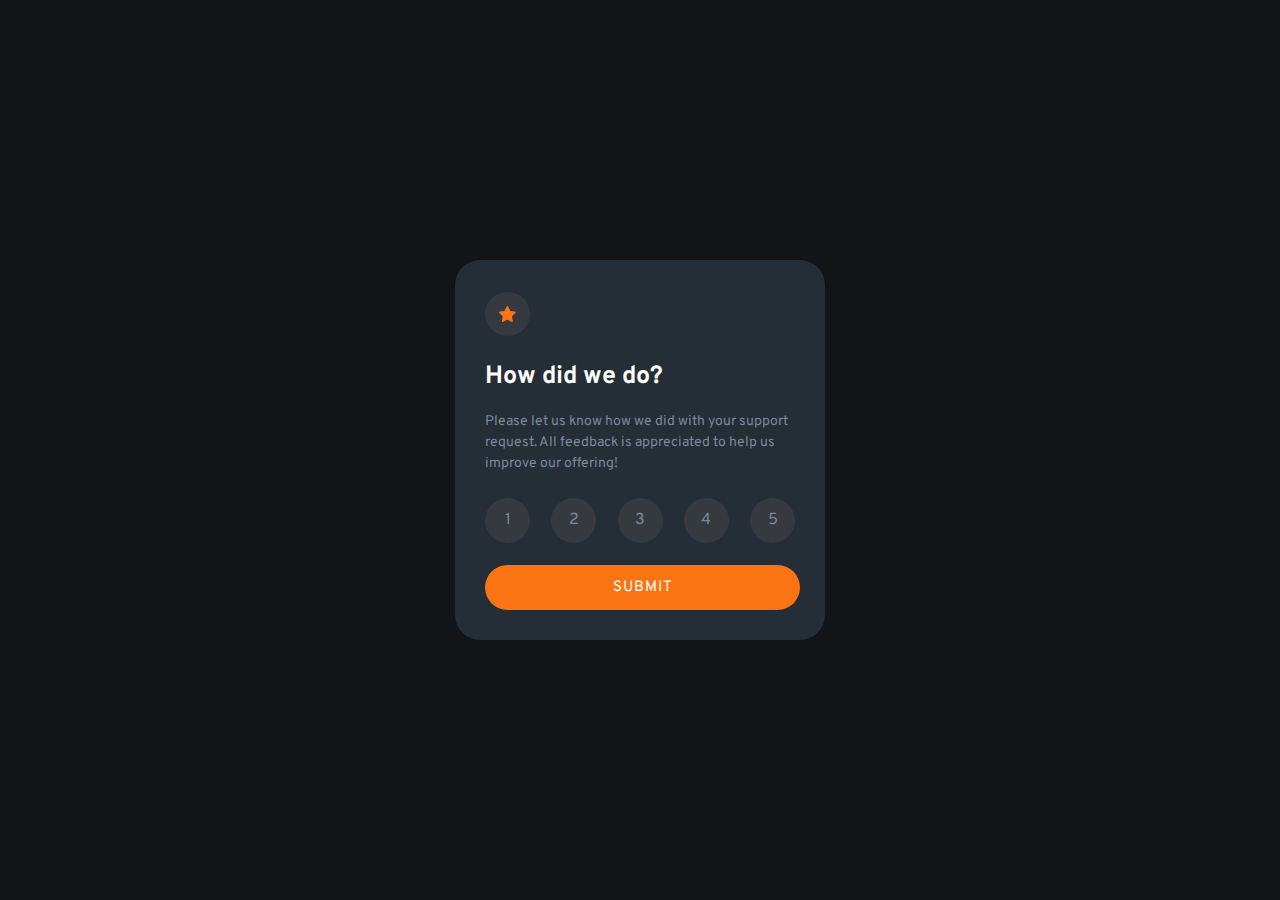
<file: index.html>
<!DOCTYPE html>
<html lang="en">
  <head>
    <meta charset="UTF-8" />
    <meta name="viewport" content="width=device-width, initial-scale=1.0" />
    <!-- displays site properly based on user's device -->
    <link rel="preconnect" href="https://fonts.googleapis.com" />
    <link rel="preconnect" href="https://fonts.gstatic.com" crossorigin />
    <link
      href="https://fonts.googleapis.com/css2?family=Overpass:wght@400;700&display=swap"
      rel="stylesheet"
    />
    <link
      rel="icon"
      type="image/png"
      sizes="32x32"
      href="./images/favicon-32x32.png"
    />
    <link rel="stylesheet" href="style.css" />
    <title>Frontend Mentor | Interactive rating component</title>
  </head>
  <body>
    <main>
    <div id="rating">
      <div class="round"></div>
      <h1>How did we do?</h1>
      <div>
        Please let us know how we did with your support request. All feedback is
        appreciated to help us improve our offering!
      </div>
      <div>
        <div class="round">1</div>
        <div class="round">2</div>
        <div class="round">3</div>
        <div class="round">4</div>
        <div class="round">5</div>
      </div>
      <div id="submit">SUBMIT</div>
    </div>
    <div id="card">
      <div><img src="images/illustration-thank-you.svg" alt=""></div>
      <div>You Selected <span id="result"></span> out of 5</div>
      <div>Thank you!</div>
      <div>We appreciate you taking the time to give a rating. If you ever need more support, 
          don't hesitate to get in touch!
        </div>
  </div>
</main>
    <script src="script.js"></script>
  </body>
</html>
</file>
<file: style.css>
body{
    background-color: hsl(216, 12%, 8%);
    display: flex;
    justify-content: center;
    align-items: center;
    min-height: 100vh;
    margin: 0;
    font-family: Overpass;
    font-weight: 400;
}

.disp{
    display: none;
}


#rating{
    width: 260px;
    height: 270px;
    border-radius: 16px;
    background-color: hsl(213, 19%, 18%);
    padding: 20px;
    display: flex;
    flex-direction: column;
}
.round{
    width: 40px;
    height: 40px;
    border-radius: 50%;
    background-color:  hsl(220, 8%, 23%);
}

.selected{
    background-color: hsl(217, 12%, 63%);
    color:hsl(0, 0%, 100%) 
}

#rating > :nth-child(1){
    background-image: url(images/icon-star.svg);
    background-repeat: no-repeat;
    background-position: center;
}
#rating > :nth-child(2){
    font-weight: 700;
    color: white;
    margin-top: 1em;
    font-size: 20px;
}
#rating > :nth-child(3){
    font-weight: 400;
    color: hsl(216, 12%, 54%);
    margin-top: 0.2em;
    font-size: 12px;
    line-height: 1.5em;
}
#rating > :nth-child(4){
    font-weight: 400;
    color: hsl(216, 12%, 54%);
    margin-top: 1.5em;
    display: flex;
    justify-content: space-between;
    flex-wrap: wrap;
    align-items: center;
    text-align: center;
    font-size: small;
} 
#rating > :nth-child(4) > div{
    display: grid;
    place-content: center;
}
#rating > :nth-child(4) > div:hover{
    background-color: hsl(25, 97%, 53%);
    color:hsl(0, 0%, 100%) ;
}

#rating > :nth-child(5){
    background-color: hsl(25, 97%, 53%);
    width: 260px;
    height: 35px;
    margin-top: 1.5em;
    display: grid;
    place-content: center;
    border-radius: 40px;
    color: hsl(0, 0%, 100%);
    font-size: small;
    letter-spacing: 1px;
}
#rating > :nth-child(5):hover{
    background-color: hsl(0, 0%, 100%);
    color: hsl(25, 97%, 53%);
}

#card{
    width: 260px;
    height: 270px;
    border-radius: 16px;
    background-color: hsl(213, 19%, 18%);
    padding: 40px 20px;
    display: flex;
    flex-direction: column;
    align-items: center;
    gap: 10px;
    justify-content: center;
}
#card > :nth-child(2){
    width: 130px;
    height: 5px;
    border-radius: 16px;
    background-color: hsl(220, 8%, 23%);
    font-size: 10px;
    color: hsl(25, 97%, 53%);
    margin-top: 10px;
    text-align: center;
    padding: 5px 0px 10px 0px; 
}
#card > :nth-child(3){
    font-size: 25px;
    color: white;
    margin-top: 10px;
    font-weight: 700;
}
#card > :nth-child(4){
    font-size: 0.65rem;
    color:  hsl(217, 12%, 63%);
    word-spacing: 3px;
    text-align: center;
    line-height: 15px;
    
}

@media screen and (min-width: 900px) {
    #rating{
        width: 310px;
        height: 320px;
        padding: 30px;
        border-radius: 25px;  
    }
    .round{
        width: 45px;
        height: 45px;
    }
    #rating > :nth-child(1){
        margin-top: 0.1em;
    }
    #rating > :nth-child(2){ 
        margin-top: 1em;
        font-size: 25px;
    }
    #rating > :nth-child(3){
        margin-top: 1px;
        font-size: 14px;
        line-height: 1.5em;
    }
    #rating > :nth-child(4){
        font-size: 1em;
        margin-top: 1.5em;
    }

    #rating > :nth-child(5){
        width: 315px;
        height: 45px;
        margin-top: 1.5em;
        font-size: 15px;
    }
    #card{
        width: 330px;
        height: 300px;
        border-radius: 25px;
        gap: 10px; 
    }
    #card > :nth-child(2){
        width: 170px;
        height: 10px;
        font-size: 13px;
        margin-top: 15px;
    }
    #card > :nth-child(3){
        font-size: 25px;
        margin-top: 15px;
    }
    #card > :nth-child(4){
        font-size: 0.92rem;
        word-spacing: 0px;
        line-height: 22.55px;
        
    }
}
</file>
